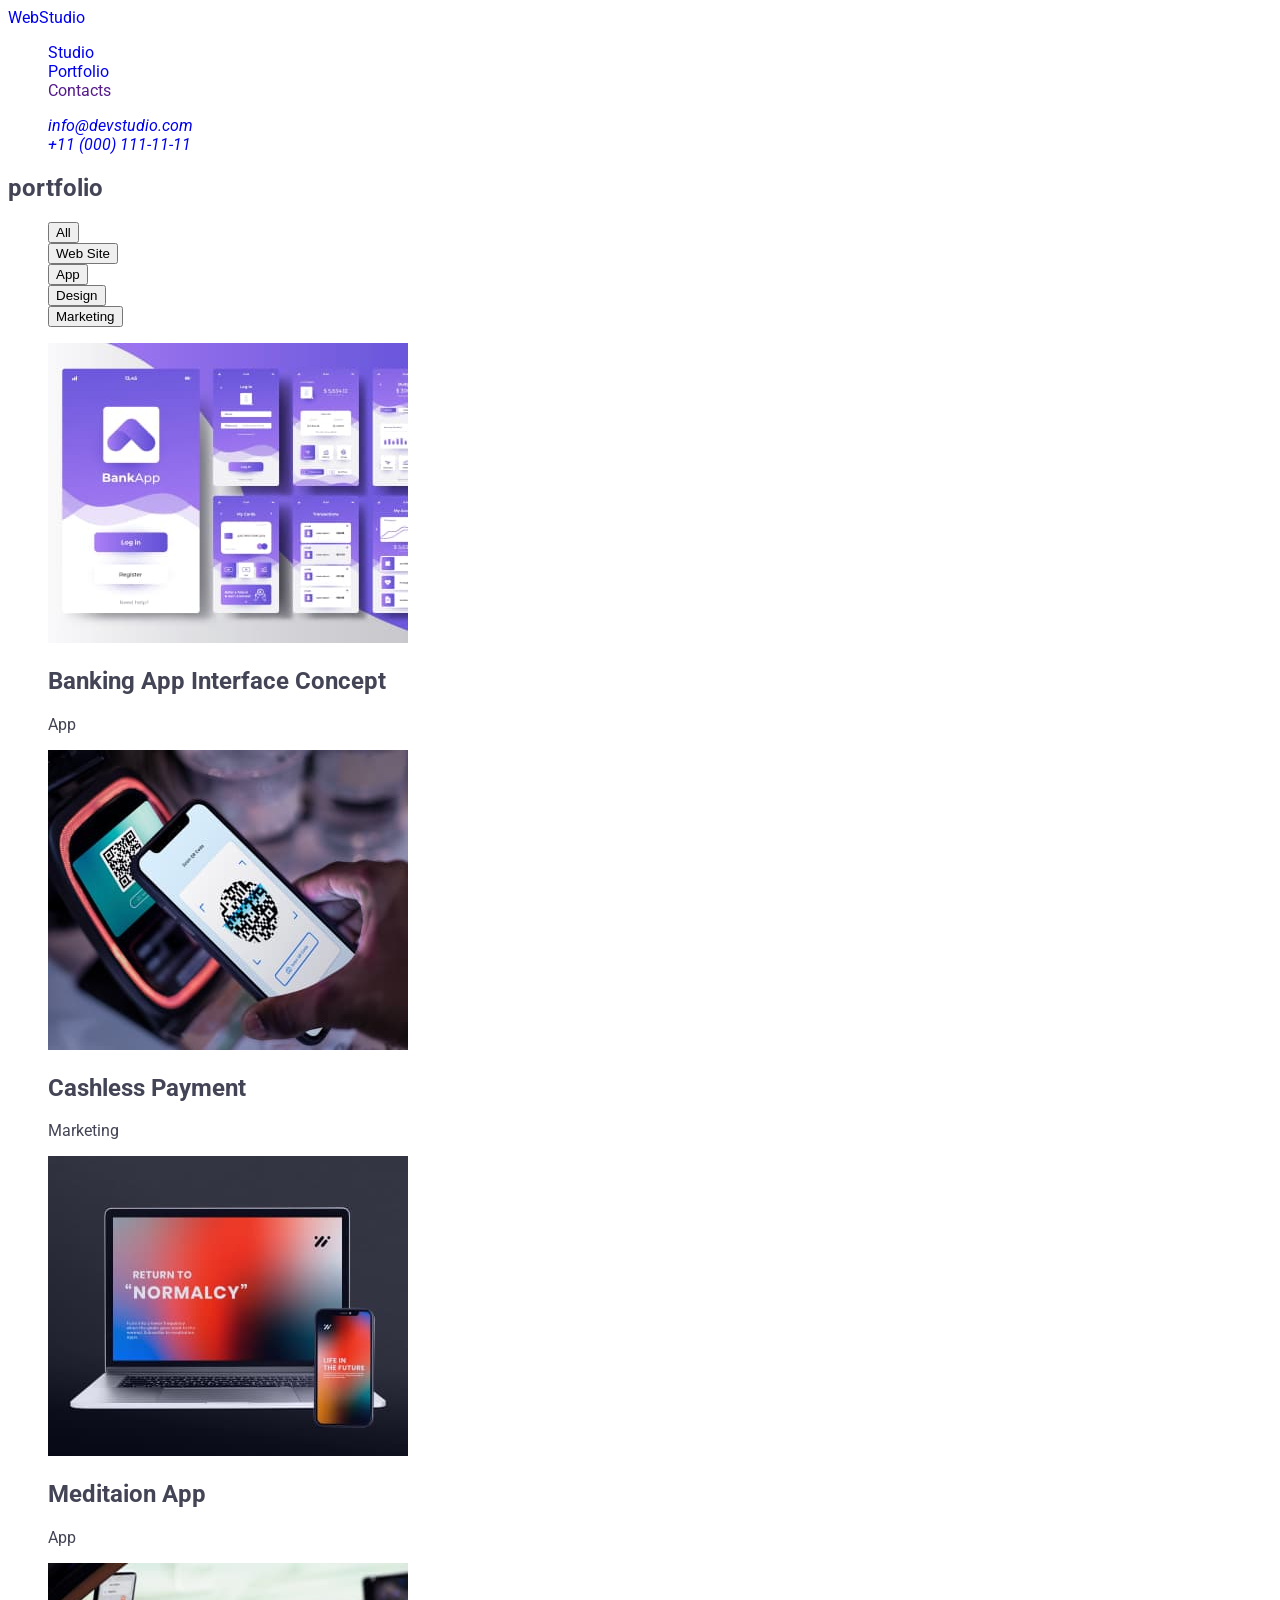
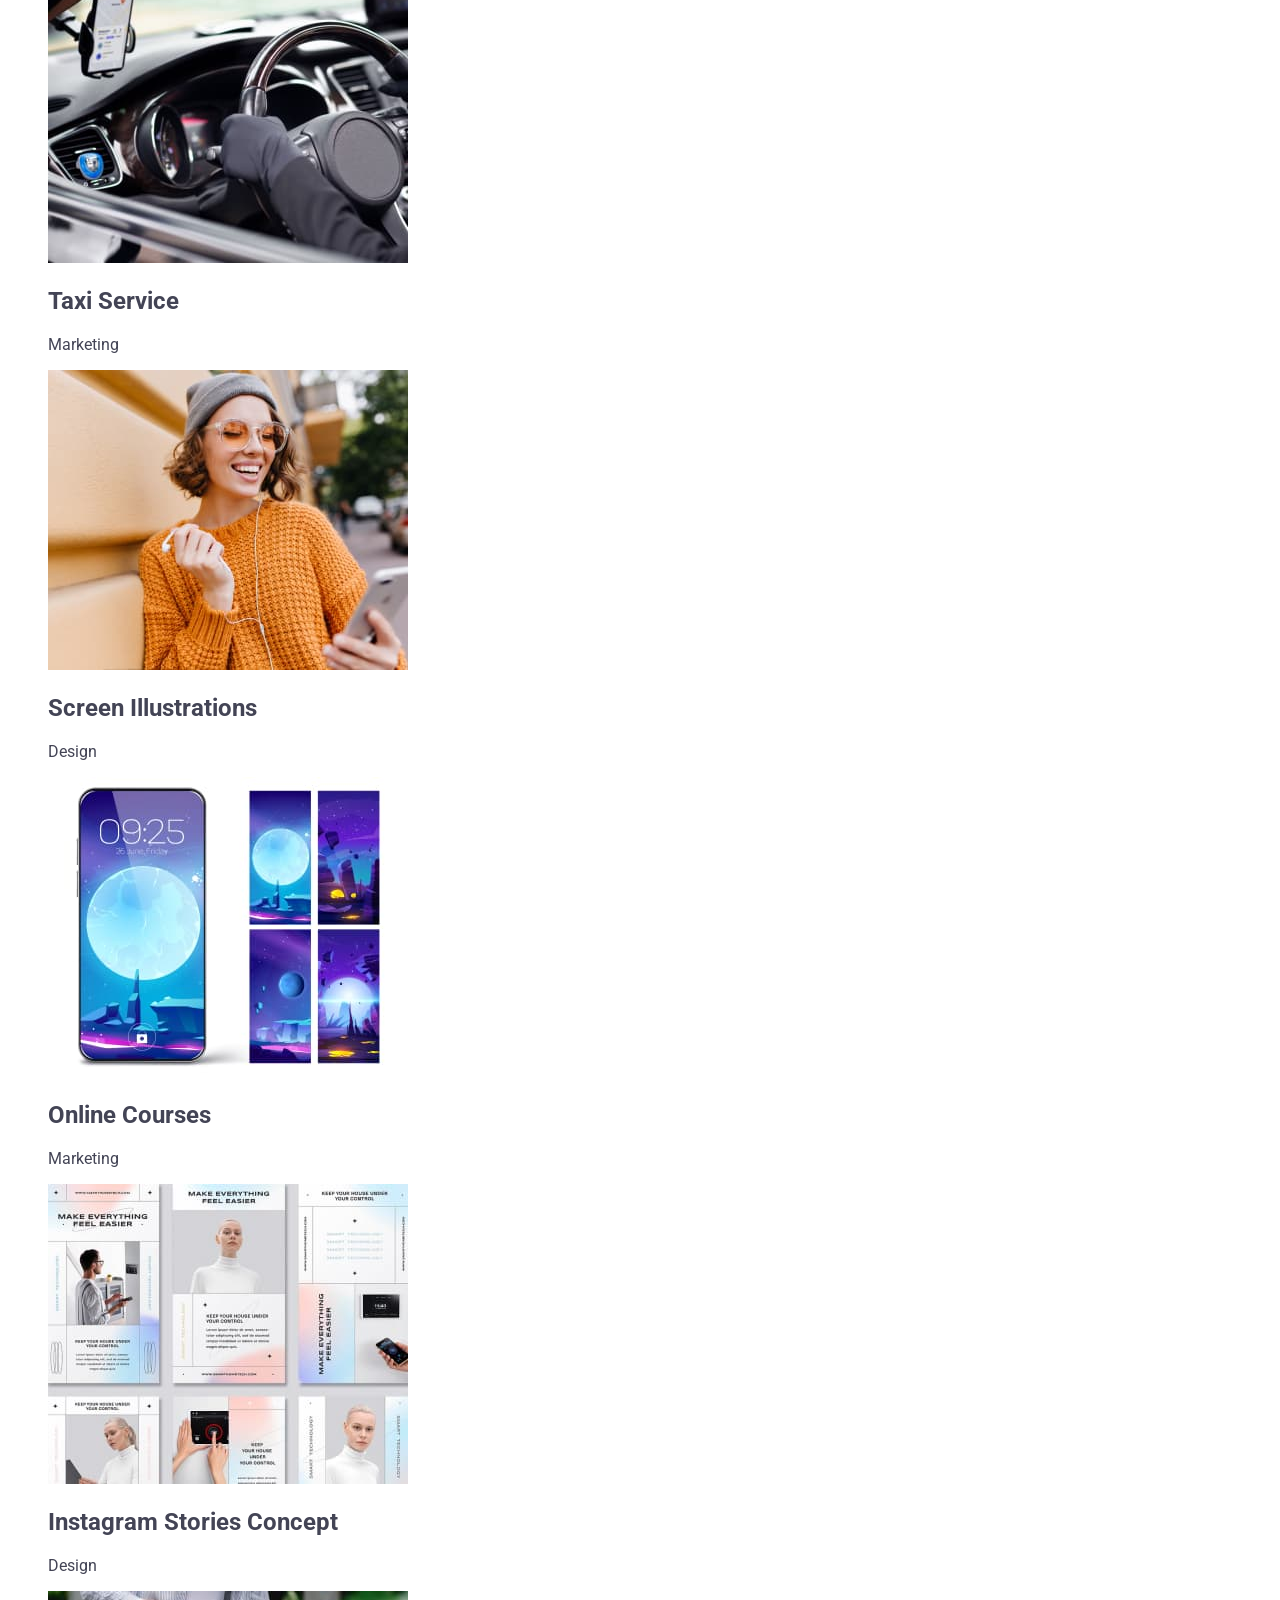
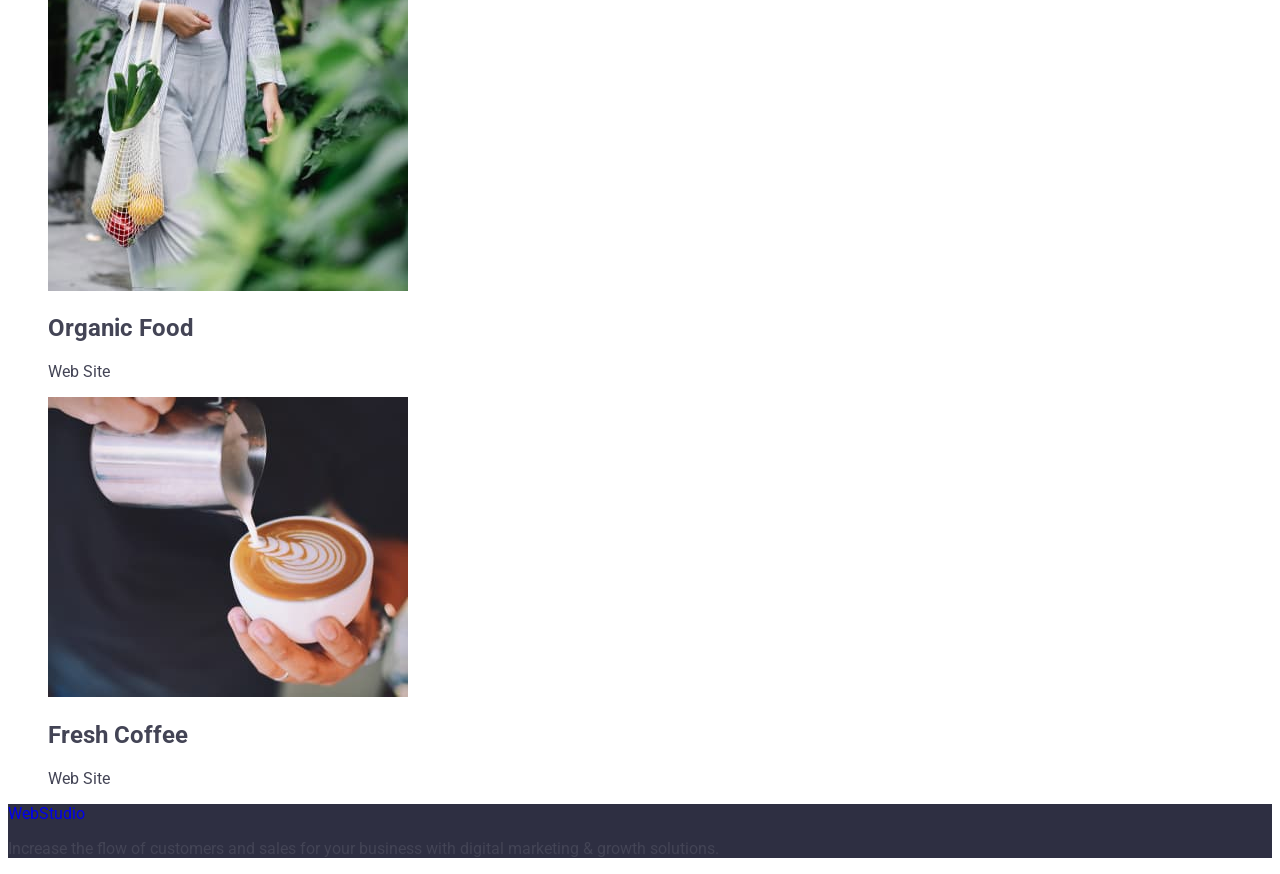
<file: portfolio.html>
<!DOCTYPE html>
<html lang="en">
  <head>
    <meta charset="UTF-8" />
    <meta http-equiv="X-UA-Compatible" content="IE=edge" />
    <meta name="viewport" content="width=device-width, initial-scale=1.0" />
    <title>Portfolio</title>
    <link rel="preconnect" href="https://fonts.googleapis.com" />
    <link rel="preconnect" href="https://fonts.gstatic.com" crossorigin />
    <link
      href="https://fonts.googleapis.com/css2?family=Raleway:wght@800&family=Roboto:wght@400;500;700;900&display=swap"
      rel="stylesheet"
    />
    <link rel="stylesheet" href="./css/styles.css" />
  </head>
  <body>
    <!-- top line -->
    <header class="header">
      <nav class="header-nav">
        <a href="./index.html" class="header-logo link"
          ><span class="header-web">Web</span>Studio</a
        >
        <ul class="menu list">
          <li class="menu-items">
            <a href="./index.html" class="menu-link link">Studio</a>
          </li>
          <li class="menu-items">
            <a href="./portfolio.html" class="menu-link link">Portfolio</a>
          </li>
          <li class="menu-items">
            <a href="" class="menu-link link">Contacts</a>
          </li>
        </ul>
      </nav>
      <address class="contacts">
        <ul class="contacts-list list">
          <li class="contact-mail">
            <a href="mailto:info@devstudio.com" class="mail link"
              >info@devstudio.com</a
            >
          </li>
          <li class="contact-number">
            <a href="tel:+110001111111" class="number link"
              >+11 (000) 111-11-11</a
            >
          </li>
        </ul>
      </address>
    </header>
    <!--buttons -->
    <main>
      <section class="content">
        <h1 class="notitle">portfolio</h1>

        <ul class="btn-list list">
          <li>
            <button type="button" class="btn-all batton-list">All</button>
          </li>
          <li>
            <button type="button" class="btn-site batton-list">Web Site</button>
          </li>
          <li>
            <button type="button" class="btn-app batton-list">App</button>
          </li>
          <li>
            <button type="button" class="btn-design batton-list">Design</button>
          </li>
          <li>
            <button type="button" class="btn-marketing batton-list">
              Marketing
            </button>
          </li>
        </ul>

        <!-- row1 -->

        <ul class="rowone-list list">
          <li>
            <img
              src="./images/list.jpg"
              alt="Banking App Interface Concept"
              width="360"
              height="300"
            />
            <h2 class="row-title">Banking App Interface Concept</h2>
            <p class="row-text">App</p>
          </li>
          <li>
            <img
              src="./images/phone.jpg"
              alt="Cashless Payment"
              width="360"
              height="300"
            />
            <h2 class="row-title">Cashless Payment</h2>
            <p class="row-text">Marketing</p>
          </li>
          <li>
            <img
              src="./images/comp.jpg"
              alt="Meditaion App"
              width="360"
              height="300"
            />
            <h2 class="row-title">Meditaion App</h2>
            <p class="row-text">App</p>
          </li>
          <!-- row2 -->
          <li>
            <img src="./images/car.jpg" alt="car" width="360" height="300" />
            <h2 class="row-title">Taxi Service</h2>
            <p>Marketing</p>
          </li>
          <li>
            <img src="./images/girl.jpg" alt="girl" width="360" height="300" />
            <h2 class="row-title">Screen Illustrations</h2>
            <p class="row-text">Design</p>
          </li>
          <li>
            <img
              src="./images/mobile.jpg"
              alt="mobile"
              width="360"
              height="300"
            />
            <h2 class="row-title">Online Courses</h2>
            <p class="row-text">Marketing</p>
          </li>

          <!-- row3 -->
          <li>
            <img
              src="./images/insta.jpg"
              alt="instagramm"
              width="360"
              height="300"
            />
            <h2 class="row-title">Instagram Stories Concept</h2>
            <p class="row-text">Design</p>
          </li>
          <li>
            <img src="./images/food.jpg" alt="food" width="360" height="300" />
            <h2 class="row-title">Organic Food</h2>
            <p class="row-text">Web Site</p>
          </li>
          <li>
            <img
              src="./images/cofee.jpg"
              alt="coffe"
              width="360"
              height="300"
            />
            <h2 class="row-title">Fresh Coffee</h2>
            <p class="row-text">Web Site</p>
          </li>
        </ul>
      </section>
    </main>
    <!-- footer -->
    <footer class="footer">
      <a href="./index.html" class="footer-link link"
        ><span class="footer-web">Web</span>Studio</a
      >
      <p class="footer-text">
        Increase the flow of customers and sales for your business with digital
        marketing & growth solutions.
      </p>
    </footer>
  </body>
</html>
</file>
<file: css/styles.css>
body {
  font-family: "Roboto", sans-serif;
  color: #434455;
  background-color: #ffffff;
}
a {
  text-decoration: none;
}
ul {
  list-style-type: none;
}

/* header */
.logo {
  text-transform: uppercase;
  font-family: "Raleway", sans-serif;
  font-weight: 700;
  color: #4d5ae5;
  font-size: 18px;
  line-height: 1.17;
  letter-spacing: 0.03em;
}
.logo-studio {
  color: #2e2f42;
}
.header-nav-a {
  color: #2e2f42;
  line-height: 1.5;
  font-size: 16px;
  font-weight: 500;
  letter-spacing: 0.02em;
}
.header-nav-a:hover,
.header-nav-a:focus {
  color: #404bbf;
}
.address {
  font-style: normal;
}
.adress-a {
  color: #434455;

  font-size: 16px;
  font-weight: 400;
  line-height: 1.5;
  letter-spacing: 0.02em;
}
.adress-a:hover,
.adress-a:focus {
  color: #404bbf;
}
/* hearo */
.hearo-img {
  background: #2e2f42;
}
.hearo-text {
  font-size: 56px;
  line-height: 1.07;
  letter-spacing: 0.02em;
  text-align: center;
  color: #ffffff;
}
.hearo-button {
  background: #4d5ae5;
  color: #ffffff;
  cursor: pointer;
  font-family: "Roboto", sans-serif;
  letter-spacing: 0.04em;
  font-weight: 500;
  font-size: 16px;
  line-height: 1.5;
}

.hearo-button:hover,
.hearo-button:focus {
  background-color: #404bbf;
}

/* feature */
.our-h {
  font-size: 20px;
  font-weight: 500;
  line-height: 1.2;
  letter-spacing: 0.02em;
  color: #2e2f42;
}
.feature-p {
  line-height: 1.5;
  letter-spacing: 0.02em;
}

/* our team */
.section-team {
  background-color: #f4f4fd;
}
.title {
  font-size: 36px;
  text-transform: capitalize;
  line-height: 1.11;
  letter-spacing: 0.02em;
  text-align: center;
  color: #2e2f42;
}
.team-li {
  background-color: #ffffff;
}

.team-p {
  font-size: 16px;

  line-height: 1.5;
  letter-spacing: 0.02em;
}
/* base */
.footer {
  background-color: #2e2f42;
}
.logo-bottom {
  font-family: "Raleway", sans-serif;
  text-transform: uppercase;

  font-weight: 700;
  color: #4d5ae5;
  font-size: 18px;
  line-height: 1.17;
  letter-spacing: 0.03em;
}
.logo-studio-footer {
  color: #f4f4fd;
}
.footer-p {
  line-height: 1.5;
  color: #f4f4fd;
  letter-spacing: 0.02em;
}
</file>
